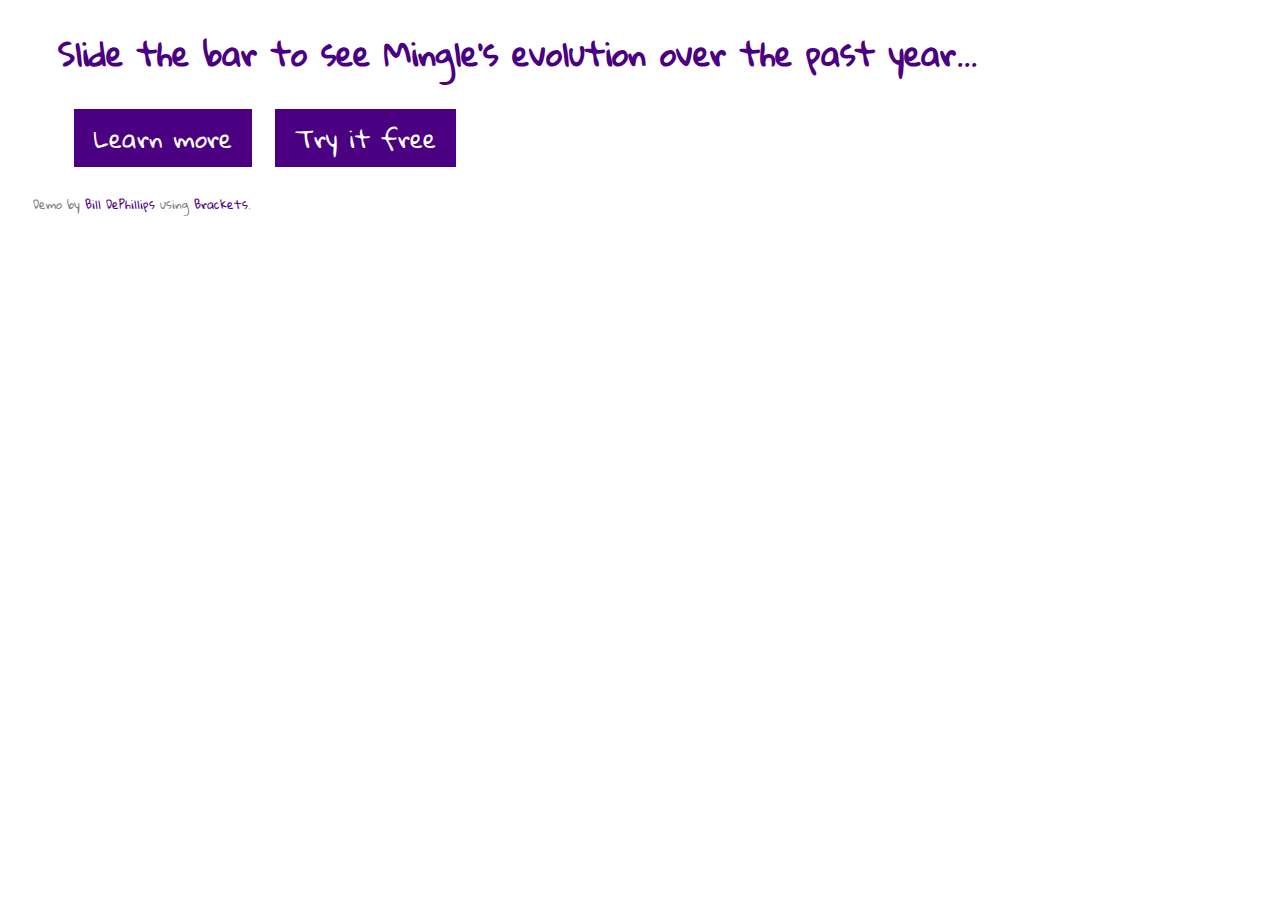
<file: index.html>
<!doctype html>
<html>
  <head>
    <title>Mingle Then &amp; Now</title>
    <link rel="stylesheet" href="./font.css" media="screen">
    <link rel="stylesheet" href="./font-awesome-4.2.0/css/font-awesome.min.css" media="screen">
    <link href="jquery-ui-1.11.1/jquery-ui.css" rel="stylesheet">
    <link rel="stylesheet" href="./style.css" media="screen">
  </head>
  <body>
    <h1>Slide the bar to see Mingle's evolution over the past year...</h1>
    <section class="images">
      <div class="before"/>
      <div class="after"/>
    </section>
    <section class="footer">
      <ul class="actions">
        <li><a href="http://getmingle.io">Learn more</a></li>
        <li><a href="http://info.thoughtworks.com/activate_mingle_trial.html">Try it free</a></li>
      </ul>      
      <p class="credits">Demo by <a href="https://github.com/rearadmiral">Bill DePhillips</a> using <a href="http://brackets.io/">Brackets</a>.</p>
    </section>
    <script type="text/javascript" src="http://code.jquery.com/jquery-2.1.1.min.js"></script>
    <script src="jquery-ui-1.11.1/external/jquery/jquery.js"></script>
    <script src="jquery-ui-1.11.1/jquery-ui.js"></script>
    <script type="text/javascript" src="./slider.js"></script>
  </body>
</html>
</file>
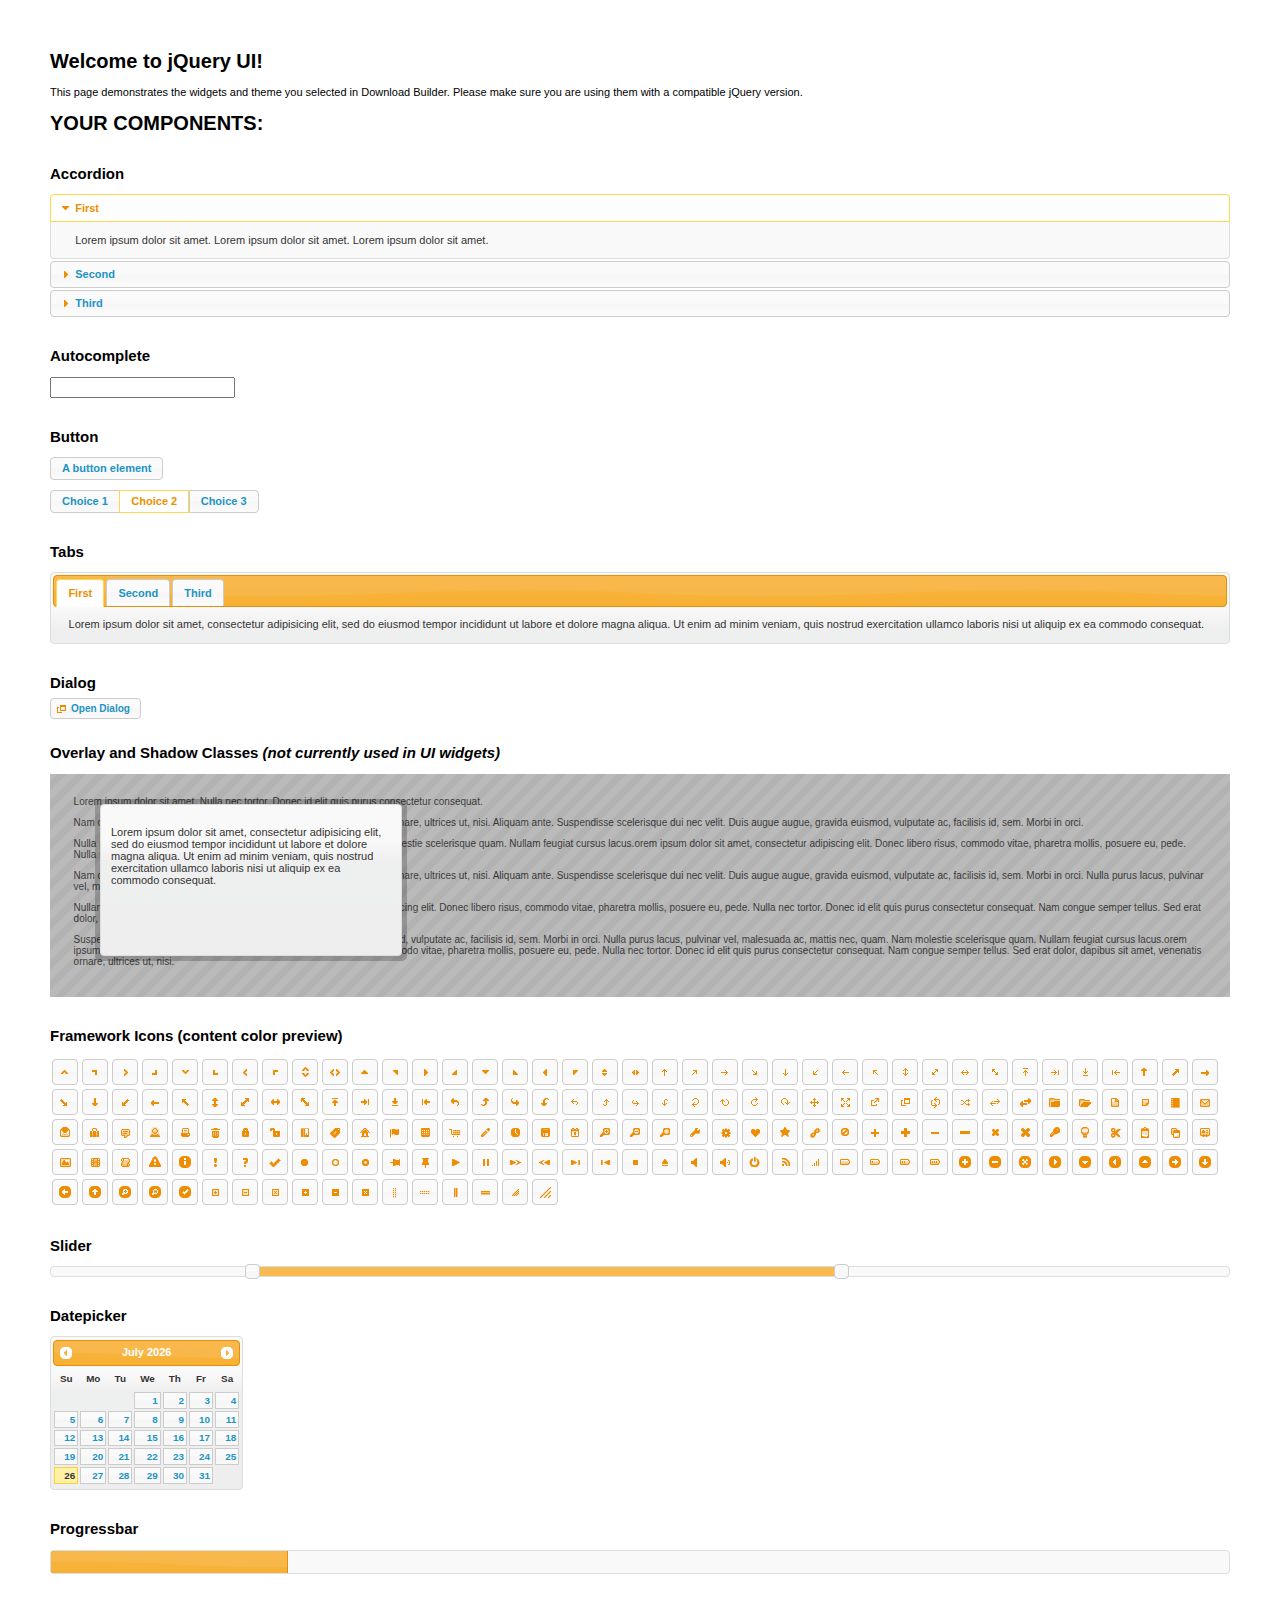
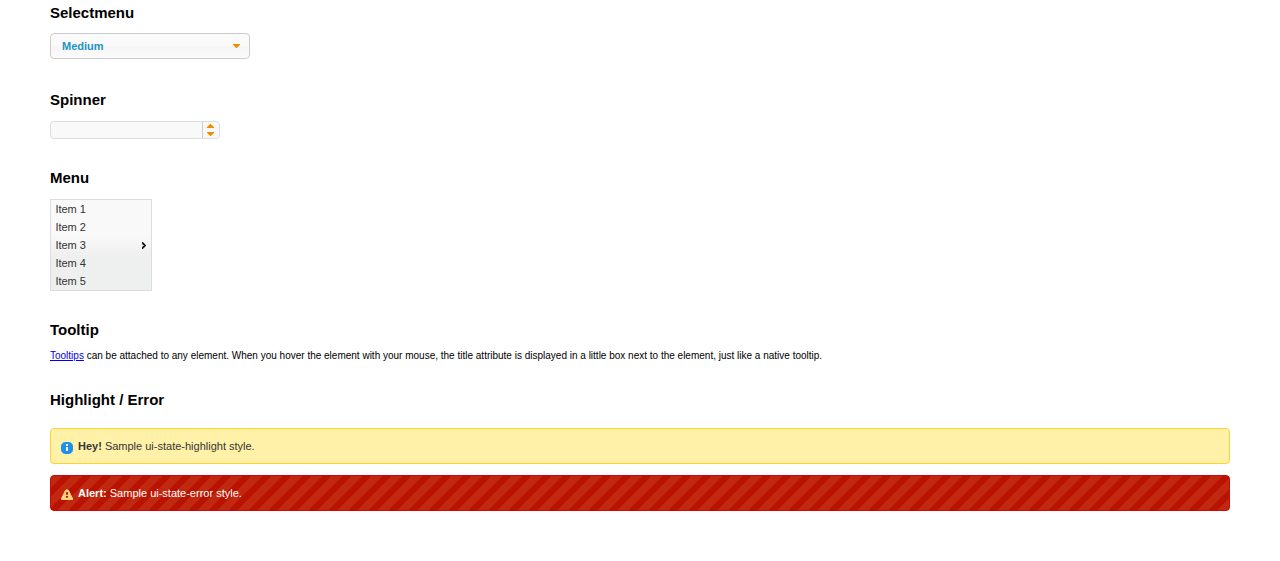
<file: jquery-ui-1.11.1/index.html>
<!doctype html>
<html lang="us">
<head>
	<meta charset="utf-8">
	<title>jQuery UI Example Page</title>
	<link href="jquery-ui.css" rel="stylesheet">
	<style>
	body{
		font: 62.5% "Trebuchet MS", sans-serif;
		margin: 50px;
	}
	.demoHeaders {
		margin-top: 2em;
	}
	#dialog-link {
		padding: .4em 1em .4em 20px;
		text-decoration: none;
		position: relative;
	}
	#dialog-link span.ui-icon {
		margin: 0 5px 0 0;
		position: absolute;
		left: .2em;
		top: 50%;
		margin-top: -8px;
	}
	#icons {
		margin: 0;
		padding: 0;
	}
	#icons li {
		margin: 2px;
		position: relative;
		padding: 4px 0;
		cursor: pointer;
		float: left;
		list-style: none;
	}
	#icons span.ui-icon {
		float: left;
		margin: 0 4px;
	}
	.fakewindowcontain .ui-widget-overlay {
		position: absolute;
	}
	select {
		width: 200px;
	}
	</style>
</head>
<body>

<h1>Welcome to jQuery UI!</h1>

<div class="ui-widget">
	<p>This page demonstrates the widgets and theme you selected in Download Builder. Please make sure you are using them with a compatible jQuery version.</p>
</div>

<h1>YOUR COMPONENTS:</h1>


<!-- Accordion -->
<h2 class="demoHeaders">Accordion</h2>
<div id="accordion">
	<h3>First</h3>
	<div>Lorem ipsum dolor sit amet. Lorem ipsum dolor sit amet. Lorem ipsum dolor sit amet.</div>
	<h3>Second</h3>
	<div>Phasellus mattis tincidunt nibh.</div>
	<h3>Third</h3>
	<div>Nam dui erat, auctor a, dignissim quis.</div>
</div>



<!-- Autocomplete -->
<h2 class="demoHeaders">Autocomplete</h2>
<div>
	<input id="autocomplete" title="type &quot;a&quot;">
</div>



<!-- Button -->
<h2 class="demoHeaders">Button</h2>
<button id="button">A button element</button>
<form style="margin-top: 1em;">
	<div id="radioset">
		<input type="radio" id="radio1" name="radio"><label for="radio1">Choice 1</label>
		<input type="radio" id="radio2" name="radio" checked="checked"><label for="radio2">Choice 2</label>
		<input type="radio" id="radio3" name="radio"><label for="radio3">Choice 3</label>
	</div>
</form>



<!-- Tabs -->
<h2 class="demoHeaders">Tabs</h2>
<div id="tabs">
	<ul>
		<li><a href="#tabs-1">First</a></li>
		<li><a href="#tabs-2">Second</a></li>
		<li><a href="#tabs-3">Third</a></li>
	</ul>
	<div id="tabs-1">Lorem ipsum dolor sit amet, consectetur adipisicing elit, sed do eiusmod tempor incididunt ut labore et dolore magna aliqua. Ut enim ad minim veniam, quis nostrud exercitation ullamco laboris nisi ut aliquip ex ea commodo consequat.</div>
	<div id="tabs-2">Phasellus mattis tincidunt nibh. Cras orci urna, blandit id, pretium vel, aliquet ornare, felis. Maecenas scelerisque sem non nisl. Fusce sed lorem in enim dictum bibendum.</div>
	<div id="tabs-3">Nam dui erat, auctor a, dignissim quis, sollicitudin eu, felis. Pellentesque nisi urna, interdum eget, sagittis et, consequat vestibulum, lacus. Mauris porttitor ullamcorper augue.</div>
</div>



<!-- Dialog NOTE: Dialog is not generated by UI in this demo so it can be visually styled in themeroller-->
<h2 class="demoHeaders">Dialog</h2>
<p><a href="#" id="dialog-link" class="ui-state-default ui-corner-all"><span class="ui-icon ui-icon-newwin"></span>Open Dialog</a></p>

<h2 class="demoHeaders">Overlay and Shadow Classes <em>(not currently used in UI widgets)</em></h2>
<div style="position: relative; width: 96%; height: 200px; padding:1% 2%; overflow:hidden;" class="fakewindowcontain">
	<p>Lorem ipsum dolor sit amet,  Nulla nec tortor. Donec id elit quis purus consectetur consequat. </p><p>Nam congue semper tellus. Sed erat dolor, dapibus sit amet, venenatis ornare, ultrices ut, nisi. Aliquam ante. Suspendisse scelerisque dui nec velit. Duis augue augue, gravida euismod, vulputate ac, facilisis id, sem. Morbi in orci. </p><p>Nulla purus lacus, pulvinar vel, malesuada ac, mattis nec, quam. Nam molestie scelerisque quam. Nullam feugiat cursus lacus.orem ipsum dolor sit amet, consectetur adipiscing elit. Donec libero risus, commodo vitae, pharetra mollis, posuere eu, pede. Nulla nec tortor. Donec id elit quis purus consectetur consequat. </p><p>Nam congue semper tellus. Sed erat dolor, dapibus sit amet, venenatis ornare, ultrices ut, nisi. Aliquam ante. Suspendisse scelerisque dui nec velit. Duis augue augue, gravida euismod, vulputate ac, facilisis id, sem. Morbi in orci. Nulla purus lacus, pulvinar vel, malesuada ac, mattis nec, quam. Nam molestie scelerisque quam. </p><p>Nullam feugiat cursus lacus.orem ipsum dolor sit amet, consectetur adipiscing elit. Donec libero risus, commodo vitae, pharetra mollis, posuere eu, pede. Nulla nec tortor. Donec id elit quis purus consectetur consequat. Nam congue semper tellus. Sed erat dolor, dapibus sit amet, venenatis ornare, ultrices ut, nisi. Aliquam ante. </p><p>Suspendisse scelerisque dui nec velit. Duis augue augue, gravida euismod, vulputate ac, facilisis id, sem. Morbi in orci. Nulla purus lacus, pulvinar vel, malesuada ac, mattis nec, quam. Nam molestie scelerisque quam. Nullam feugiat cursus lacus.orem ipsum dolor sit amet, consectetur adipiscing elit. Donec libero risus, commodo vitae, pharetra mollis, posuere eu, pede. Nulla nec tortor. Donec id elit quis purus consectetur consequat. Nam congue semper tellus. Sed erat dolor, dapibus sit amet, venenatis ornare, ultrices ut, nisi. </p>

	<!-- ui-dialog -->
	<div class="ui-overlay"><div class="ui-widget-overlay"></div><div class="ui-widget-shadow ui-corner-all" style="width: 302px; height: 152px; position: absolute; left: 50px; top: 30px;"></div></div>
	<div style="position: absolute; width: 280px; height: 130px;left: 50px; top: 30px; padding: 10px;" class="ui-widget ui-widget-content ui-corner-all">
		<div class="ui-dialog-content ui-widget-content" style="background: none; border: 0;">
			<p>Lorem ipsum dolor sit amet, consectetur adipisicing elit, sed do eiusmod tempor incididunt ut labore et dolore magna aliqua. Ut enim ad minim veniam, quis nostrud exercitation ullamco laboris nisi ut aliquip ex ea commodo consequat.</p>
		</div>
	</div>

</div>

<!-- ui-dialog -->
<div id="dialog" title="Dialog Title">
	<p>Lorem ipsum dolor sit amet, consectetur adipisicing elit, sed do eiusmod tempor incididunt ut labore et dolore magna aliqua. Ut enim ad minim veniam, quis nostrud exercitation ullamco laboris nisi ut aliquip ex ea commodo consequat.</p>
</div>



<h2 class="demoHeaders">Framework Icons (content color preview)</h2>
<ul id="icons" class="ui-widget ui-helper-clearfix">
	<li class="ui-state-default ui-corner-all" title=".ui-icon-carat-1-n"><span class="ui-icon ui-icon-carat-1-n"></span></li>
	<li class="ui-state-default ui-corner-all" title=".ui-icon-carat-1-ne"><span class="ui-icon ui-icon-carat-1-ne"></span></li>
	<li class="ui-state-default ui-corner-all" title=".ui-icon-carat-1-e"><span class="ui-icon ui-icon-carat-1-e"></span></li>
	<li class="ui-state-default ui-corner-all" title=".ui-icon-carat-1-se"><span class="ui-icon ui-icon-carat-1-se"></span></li>
	<li class="ui-state-default ui-corner-all" title=".ui-icon-carat-1-s"><span class="ui-icon ui-icon-carat-1-s"></span></li>
	<li class="ui-state-default ui-corner-all" title=".ui-icon-carat-1-sw"><span class="ui-icon ui-icon-carat-1-sw"></span></li>
	<li class="ui-state-default ui-corner-all" title=".ui-icon-carat-1-w"><span class="ui-icon ui-icon-carat-1-w"></span></li>
	<li class="ui-state-default ui-corner-all" title=".ui-icon-carat-1-nw"><span class="ui-icon ui-icon-carat-1-nw"></span></li>
	<li class="ui-state-default ui-corner-all" title=".ui-icon-carat-2-n-s"><span class="ui-icon ui-icon-carat-2-n-s"></span></li>
	<li class="ui-state-default ui-corner-all" title=".ui-icon-carat-2-e-w"><span class="ui-icon ui-icon-carat-2-e-w"></span></li>
	<li class="ui-state-default ui-corner-all" title=".ui-icon-triangle-1-n"><span class="ui-icon ui-icon-triangle-1-n"></span></li>
	<li class="ui-state-default ui-corner-all" title=".ui-icon-triangle-1-ne"><span class="ui-icon ui-icon-triangle-1-ne"></span></li>
	<li class="ui-state-default ui-corner-all" title=".ui-icon-triangle-1-e"><span class="ui-icon ui-icon-triangle-1-e"></span></li>
	<li class="ui-state-default ui-corner-all" title=".ui-icon-triangle-1-se"><span class="ui-icon ui-icon-triangle-1-se"></span></li>
	<li class="ui-state-default ui-corner-all" title=".ui-icon-triangle-1-s"><span class="ui-icon ui-icon-triangle-1-s"></span></li>
	<li class="ui-state-default ui-corner-all" title=".ui-icon-triangle-1-sw"><span class="ui-icon ui-icon-triangle-1-sw"></span></li>
	<li class="ui-state-default ui-corner-all" title=".ui-icon-triangle-1-w"><span class="ui-icon ui-icon-triangle-1-w"></span></li>
	<li class="ui-state-default ui-corner-all" title=".ui-icon-triangle-1-nw"><span class="ui-icon ui-icon-triangle-1-nw"></span></li>
	<li class="ui-state-default ui-corner-all" title=".ui-icon-triangle-2-n-s"><span class="ui-icon ui-icon-triangle-2-n-s"></span></li>
	<li class="ui-state-default ui-corner-all" title=".ui-icon-triangle-2-e-w"><span class="ui-icon ui-icon-triangle-2-e-w"></span></li>
	<li class="ui-state-default ui-corner-all" title=".ui-icon-arrow-1-n"><span class="ui-icon ui-icon-arrow-1-n"></span></li>
	<li class="ui-state-default ui-corner-all" title=".ui-icon-arrow-1-ne"><span class="ui-icon ui-icon-arrow-1-ne"></span></li>
	<li class="ui-state-default ui-corner-all" title=".ui-icon-arrow-1-e"><span class="ui-icon ui-icon-arrow-1-e"></span></li>
	<li class="ui-state-default ui-corner-all" title=".ui-icon-arrow-1-se"><span class="ui-icon ui-icon-arrow-1-se"></span></li>
	<li class="ui-state-default ui-corner-all" title=".ui-icon-arrow-1-s"><span class="ui-icon ui-icon-arrow-1-s"></span></li>
	<li class="ui-state-default ui-corner-all" title=".ui-icon-arrow-1-sw"><span class="ui-icon ui-icon-arrow-1-sw"></span></li>
	<li class="ui-state-default ui-corner-all" title=".ui-icon-arrow-1-w"><span class="ui-icon ui-icon-arrow-1-w"></span></li>
	<li class="ui-state-default ui-corner-all" title=".ui-icon-arrow-1-nw"><span class="ui-icon ui-icon-arrow-1-nw"></span></li>
	<li class="ui-state-default ui-corner-all" title=".ui-icon-arrow-2-n-s"><span class="ui-icon ui-icon-arrow-2-n-s"></span></li>
	<li class="ui-state-default ui-corner-all" title=".ui-icon-arrow-2-ne-sw"><span class="ui-icon ui-icon-arrow-2-ne-sw"></span></li>
	<li class="ui-state-default ui-corner-all" title=".ui-icon-arrow-2-e-w"><span class="ui-icon ui-icon-arrow-2-e-w"></span></li>
	<li class="ui-state-default ui-corner-all" title=".ui-icon-arrow-2-se-nw"><span class="ui-icon ui-icon-arrow-2-se-nw"></span></li>
	<li class="ui-state-default ui-corner-all" title=".ui-icon-arrowstop-1-n"><span class="ui-icon ui-icon-arrowstop-1-n"></span></li>
	<li class="ui-state-default ui-corner-all" title=".ui-icon-arrowstop-1-e"><span class="ui-icon ui-icon-arrowstop-1-e"></span></li>
	<li class="ui-state-default ui-corner-all" title=".ui-icon-arrowstop-1-s"><span class="ui-icon ui-icon-arrowstop-1-s"></span></li>
	<li class="ui-state-default ui-corner-all" title=".ui-icon-arrowstop-1-w"><span class="ui-icon ui-icon-arrowstop-1-w"></span></li>
	<li class="ui-state-default ui-corner-all" title=".ui-icon-arrowthick-1-n"><span class="ui-icon ui-icon-arrowthick-1-n"></span></li>
	<li class="ui-state-default ui-corner-all" title=".ui-icon-arrowthick-1-ne"><span class="ui-icon ui-icon-arrowthick-1-ne"></span></li>
	<li class="ui-state-default ui-corner-all" title=".ui-icon-arrowthick-1-e"><span class="ui-icon ui-icon-arrowthick-1-e"></span></li>
	<li class="ui-state-default ui-corner-all" title=".ui-icon-arrowthick-1-se"><span class="ui-icon ui-icon-arrowthick-1-se"></span></li>
	<li class="ui-state-default ui-corner-all" title=".ui-icon-arrowthick-1-s"><span class="ui-icon ui-icon-arrowthick-1-s"></span></li>
	<li class="ui-state-default ui-corner-all" title=".ui-icon-arrowthick-1-sw"><span class="ui-icon ui-icon-arrowthick-1-sw"></span></li>
	<li class="ui-state-default ui-corner-all" title=".ui-icon-arrowthick-1-w"><span class="ui-icon ui-icon-arrowthick-1-w"></span></li>
	<li class="ui-state-default ui-corner-all" title=".ui-icon-arrowthick-1-nw"><span class="ui-icon ui-icon-arrowthick-1-nw"></span></li>
	<li class="ui-state-default ui-corner-all" title=".ui-icon-arrowthick-2-n-s"><span class="ui-icon ui-icon-arrowthick-2-n-s"></span></li>
	<li class="ui-state-default ui-corner-all" title=".ui-icon-arrowthick-2-ne-sw"><span class="ui-icon ui-icon-arrowthick-2-ne-sw"></span></li>
	<li class="ui-state-default ui-corner-all" title=".ui-icon-arrowthick-2-e-w"><span class="ui-icon ui-icon-arrowthick-2-e-w"></span></li>
	<li class="ui-state-default ui-corner-all" title=".ui-icon-arrowthick-2-se-nw"><span class="ui-icon ui-icon-arrowthick-2-se-nw"></span></li>
	<li class="ui-state-default ui-corner-all" title=".ui-icon-arrowthickstop-1-n"><span class="ui-icon ui-icon-arrowthickstop-1-n"></span></li>
	<li class="ui-state-default ui-corner-all" title=".ui-icon-arrowthickstop-1-e"><span class="ui-icon ui-icon-arrowthickstop-1-e"></span></li>
	<li class="ui-state-default ui-corner-all" title=".ui-icon-arrowthickstop-1-s"><span class="ui-icon ui-icon-arrowthickstop-1-s"></span></li>
	<li class="ui-state-default ui-corner-all" title=".ui-icon-arrowthickstop-1-w"><span class="ui-icon ui-icon-arrowthickstop-1-w"></span></li>
	<li class="ui-state-default ui-corner-all" title=".ui-icon-arrowreturnthick-1-w"><span class="ui-icon ui-icon-arrowreturnthick-1-w"></span></li>
	<li class="ui-state-default ui-corner-all" title=".ui-icon-arrowreturnthick-1-n"><span class="ui-icon ui-icon-arrowreturnthick-1-n"></span></li>
	<li class="ui-state-default ui-corner-all" title=".ui-icon-arrowreturnthick-1-e"><span class="ui-icon ui-icon-arrowreturnthick-1-e"></span></li>
	<li class="ui-state-default ui-corner-all" title=".ui-icon-arrowreturnthick-1-s"><span class="ui-icon ui-icon-arrowreturnthick-1-s"></span></li>
	<li class="ui-state-default ui-corner-all" title=".ui-icon-arrowreturn-1-w"><span class="ui-icon ui-icon-arrowreturn-1-w"></span></li>
	<li class="ui-state-default ui-corner-all" title=".ui-icon-arrowreturn-1-n"><span class="ui-icon ui-icon-arrowreturn-1-n"></span></li>
	<li class="ui-state-default ui-corner-all" title=".ui-icon-arrowreturn-1-e"><span class="ui-icon ui-icon-arrowreturn-1-e"></span></li>
	<li class="ui-state-default ui-corner-all" title=".ui-icon-arrowreturn-1-s"><span class="ui-icon ui-icon-arrowreturn-1-s"></span></li>
	<li class="ui-state-default ui-corner-all" title=".ui-icon-arrowrefresh-1-w"><span class="ui-icon ui-icon-arrowrefresh-1-w"></span></li>
	<li class="ui-state-default ui-corner-all" title=".ui-icon-arrowrefresh-1-n"><span class="ui-icon ui-icon-arrowrefresh-1-n"></span></li>
	<li class="ui-state-default ui-corner-all" title=".ui-icon-arrowrefresh-1-e"><span class="ui-icon ui-icon-arrowrefresh-1-e"></span></li>
	<li class="ui-state-default ui-corner-all" title=".ui-icon-arrowrefresh-1-s"><span class="ui-icon ui-icon-arrowrefresh-1-s"></span></li>
	<li class="ui-state-default ui-corner-all" title=".ui-icon-arrow-4"><span class="ui-icon ui-icon-arrow-4"></span></li>
	<li class="ui-state-default ui-corner-all" title=".ui-icon-arrow-4-diag"><span class="ui-icon ui-icon-arrow-4-diag"></span></li>
	<li class="ui-state-default ui-corner-all" title=".ui-icon-extlink"><span class="ui-icon ui-icon-extlink"></span></li>
	<li class="ui-state-default ui-corner-all" title=".ui-icon-newwin"><span class="ui-icon ui-icon-newwin"></span></li>
	<li class="ui-state-default ui-corner-all" title=".ui-icon-refresh"><span class="ui-icon ui-icon-refresh"></span></li>
	<li class="ui-state-default ui-corner-all" title=".ui-icon-shuffle"><span class="ui-icon ui-icon-shuffle"></span></li>
	<li class="ui-state-default ui-corner-all" title=".ui-icon-transfer-e-w"><span class="ui-icon ui-icon-transfer-e-w"></span></li>
	<li class="ui-state-default ui-corner-all" title=".ui-icon-transferthick-e-w"><span class="ui-icon ui-icon-transferthick-e-w"></span></li>
	<li class="ui-state-default ui-corner-all" title=".ui-icon-folder-collapsed"><span class="ui-icon ui-icon-folder-collapsed"></span></li>
	<li class="ui-state-default ui-corner-all" title=".ui-icon-folder-open"><span class="ui-icon ui-icon-folder-open"></span></li>
	<li class="ui-state-default ui-corner-all" title=".ui-icon-document"><span class="ui-icon ui-icon-document"></span></li>
	<li class="ui-state-default ui-corner-all" title=".ui-icon-document-b"><span class="ui-icon ui-icon-document-b"></span></li>
	<li class="ui-state-default ui-corner-all" title=".ui-icon-note"><span class="ui-icon ui-icon-note"></span></li>
	<li class="ui-state-default ui-corner-all" title=".ui-icon-mail-closed"><span class="ui-icon ui-icon-mail-closed"></span></li>
	<li class="ui-state-default ui-corner-all" title=".ui-icon-mail-open"><span class="ui-icon ui-icon-mail-open"></span></li>
	<li class="ui-state-default ui-corner-all" title=".ui-icon-suitcase"><span class="ui-icon ui-icon-suitcase"></span></li>
	<li class="ui-state-default ui-corner-all" title=".ui-icon-comment"><span class="ui-icon ui-icon-comment"></span></li>
	<li class="ui-state-default ui-corner-all" title=".ui-icon-person"><span class="ui-icon ui-icon-person"></span></li>
	<li class="ui-state-default ui-corner-all" title=".ui-icon-print"><span class="ui-icon ui-icon-print"></span></li>
	<li class="ui-state-default ui-corner-all" title=".ui-icon-trash"><span class="ui-icon ui-icon-trash"></span></li>
	<li class="ui-state-default ui-corner-all" title=".ui-icon-locked"><span class="ui-icon ui-icon-locked"></span></li>
	<li class="ui-state-default ui-corner-all" title=".ui-icon-unlocked"><span class="ui-icon ui-icon-unlocked"></span></li>
	<li class="ui-state-default ui-corner-all" title=".ui-icon-bookmark"><span class="ui-icon ui-icon-bookmark"></span></li>
	<li class="ui-state-default ui-corner-all" title=".ui-icon-tag"><span class="ui-icon ui-icon-tag"></span></li>
	<li class="ui-state-default ui-corner-all" title=".ui-icon-home"><span class="ui-icon ui-icon-home"></span></li>
	<li class="ui-state-default ui-corner-all" title=".ui-icon-flag"><span class="ui-icon ui-icon-flag"></span></li>
	<li class="ui-state-default ui-corner-all" title=".ui-icon-calculator"><span class="ui-icon ui-icon-calculator"></span></li>
	<li class="ui-state-default ui-corner-all" title=".ui-icon-cart"><span class="ui-icon ui-icon-cart"></span></li>
	<li class="ui-state-default ui-corner-all" title=".ui-icon-pencil"><span class="ui-icon ui-icon-pencil"></span></li>
	<li class="ui-state-default ui-corner-all" title=".ui-icon-clock"><span class="ui-icon ui-icon-clock"></span></li>
	<li class="ui-state-default ui-corner-all" title=".ui-icon-disk"><span class="ui-icon ui-icon-disk"></span></li>
	<li class="ui-state-default ui-corner-all" title=".ui-icon-calendar"><span class="ui-icon ui-icon-calendar"></span></li>
	<li class="ui-state-default ui-corner-all" title=".ui-icon-zoomin"><span class="ui-icon ui-icon-zoomin"></span></li>
	<li class="ui-state-default ui-corner-all" title=".ui-icon-zoomout"><span class="ui-icon ui-icon-zoomout"></span></li>
	<li class="ui-state-default ui-corner-all" title=".ui-icon-search"><span class="ui-icon ui-icon-search"></span></li>
	<li class="ui-state-default ui-corner-all" title=".ui-icon-wrench"><span class="ui-icon ui-icon-wrench"></span></li>
	<li class="ui-state-default ui-corner-all" title=".ui-icon-gear"><span class="ui-icon ui-icon-gear"></span></li>
	<li class="ui-state-default ui-corner-all" title=".ui-icon-heart"><span class="ui-icon ui-icon-heart"></span></li>
	<li class="ui-state-default ui-corner-all" title=".ui-icon-star"><span class="ui-icon ui-icon-star"></span></li>
	<li class="ui-state-default ui-corner-all" title=".ui-icon-link"><span class="ui-icon ui-icon-link"></span></li>
	<li class="ui-state-default ui-corner-all" title=".ui-icon-cancel"><span class="ui-icon ui-icon-cancel"></span></li>
	<li class="ui-state-default ui-corner-all" title=".ui-icon-plus"><span class="ui-icon ui-icon-plus"></span></li>
	<li class="ui-state-default ui-corner-all" title=".ui-icon-plusthick"><span class="ui-icon ui-icon-plusthick"></span></li>
	<li class="ui-state-default ui-corner-all" title=".ui-icon-minus"><span class="ui-icon ui-icon-minus"></span></li>
	<li class="ui-state-default ui-corner-all" title=".ui-icon-minusthick"><span class="ui-icon ui-icon-minusthick"></span></li>
	<li class="ui-state-default ui-corner-all" title=".ui-icon-close"><span class="ui-icon ui-icon-close"></span></li>
	<li class="ui-state-default ui-corner-all" title=".ui-icon-closethick"><span class="ui-icon ui-icon-closethick"></span></li>
	<li class="ui-state-default ui-corner-all" title=".ui-icon-key"><span class="ui-icon ui-icon-key"></span></li>
	<li class="ui-state-default ui-corner-all" title=".ui-icon-lightbulb"><span class="ui-icon ui-icon-lightbulb"></span></li>
	<li class="ui-state-default ui-corner-all" title=".ui-icon-scissors"><span class="ui-icon ui-icon-scissors"></span></li>
	<li class="ui-state-default ui-corner-all" title=".ui-icon-clipboard"><span class="ui-icon ui-icon-clipboard"></span></li>
	<li class="ui-state-default ui-corner-all" title=".ui-icon-copy"><span class="ui-icon ui-icon-copy"></span></li>
	<li class="ui-state-default ui-corner-all" title=".ui-icon-contact"><span class="ui-icon ui-icon-contact"></span></li>
	<li class="ui-state-default ui-corner-all" title=".ui-icon-image"><span class="ui-icon ui-icon-image"></span></li>
	<li class="ui-state-default ui-corner-all" title=".ui-icon-video"><span class="ui-icon ui-icon-video"></span></li>
	<li class="ui-state-default ui-corner-all" title=".ui-icon-script"><span class="ui-icon ui-icon-script"></span></li>
	<li class="ui-state-default ui-corner-all" title=".ui-icon-alert"><span class="ui-icon ui-icon-alert"></span></li>
	<li class="ui-state-default ui-corner-all" title=".ui-icon-info"><span class="ui-icon ui-icon-info"></span></li>
	<li class="ui-state-default ui-corner-all" title=".ui-icon-notice"><span class="ui-icon ui-icon-notice"></span></li>
	<li class="ui-state-default ui-corner-all" title=".ui-icon-help"><span class="ui-icon ui-icon-help"></span></li>
	<li class="ui-state-default ui-corner-all" title=".ui-icon-check"><span class="ui-icon ui-icon-check"></span></li>
	<li class="ui-state-default ui-corner-all" title=".ui-icon-bullet"><span class="ui-icon ui-icon-bullet"></span></li>
	<li class="ui-state-default ui-corner-all" title=".ui-icon-radio-off"><span class="ui-icon ui-icon-radio-off"></span></li>
	<li class="ui-state-default ui-corner-all" title=".ui-icon-radio-on"><span class="ui-icon ui-icon-radio-on"></span></li>
	<li class="ui-state-default ui-corner-all" title=".ui-icon-pin-w"><span class="ui-icon ui-icon-pin-w"></span></li>
	<li class="ui-state-default ui-corner-all" title=".ui-icon-pin-s"><span class="ui-icon ui-icon-pin-s"></span></li>
	<li class="ui-state-default ui-corner-all" title=".ui-icon-play"><span class="ui-icon ui-icon-play"></span></li>
	<li class="ui-state-default ui-corner-all" title=".ui-icon-pause"><span class="ui-icon ui-icon-pause"></span></li>
	<li class="ui-state-default ui-corner-all" title=".ui-icon-seek-next"><span class="ui-icon ui-icon-seek-next"></span></li>
	<li class="ui-state-default ui-corner-all" title=".ui-icon-seek-prev"><span class="ui-icon ui-icon-seek-prev"></span></li>
	<li class="ui-state-default ui-corner-all" title=".ui-icon-seek-end"><span class="ui-icon ui-icon-seek-end"></span></li>
	<li class="ui-state-default ui-corner-all" title=".ui-icon-seek-first"><span class="ui-icon ui-icon-seek-first"></span></li>
	<li class="ui-state-default ui-corner-all" title=".ui-icon-stop"><span class="ui-icon ui-icon-stop"></span></li>
	<li class="ui-state-default ui-corner-all" title=".ui-icon-eject"><span class="ui-icon ui-icon-eject"></span></li>
	<li class="ui-state-default ui-corner-all" title=".ui-icon-volume-off"><span class="ui-icon ui-icon-volume-off"></span></li>
	<li class="ui-state-default ui-corner-all" title=".ui-icon-volume-on"><span class="ui-icon ui-icon-volume-on"></span></li>
	<li class="ui-state-default ui-corner-all" title=".ui-icon-power"><span class="ui-icon ui-icon-power"></span></li>
	<li class="ui-state-default ui-corner-all" title=".ui-icon-signal-diag"><span class="ui-icon ui-icon-signal-diag"></span></li>
	<li class="ui-state-default ui-corner-all" title=".ui-icon-signal"><span class="ui-icon ui-icon-signal"></span></li>
	<li class="ui-state-default ui-corner-all" title=".ui-icon-battery-0"><span class="ui-icon ui-icon-battery-0"></span></li>
	<li class="ui-state-default ui-corner-all" title=".ui-icon-battery-1"><span class="ui-icon ui-icon-battery-1"></span></li>
	<li class="ui-state-default ui-corner-all" title=".ui-icon-battery-2"><span class="ui-icon ui-icon-battery-2"></span></li>
	<li class="ui-state-default ui-corner-all" title=".ui-icon-battery-3"><span class="ui-icon ui-icon-battery-3"></span></li>
	<li class="ui-state-default ui-corner-all" title=".ui-icon-circle-plus"><span class="ui-icon ui-icon-circle-plus"></span></li>
	<li class="ui-state-default ui-corner-all" title=".ui-icon-circle-minus"><span class="ui-icon ui-icon-circle-minus"></span></li>
	<li class="ui-state-default ui-corner-all" title=".ui-icon-circle-close"><span class="ui-icon ui-icon-circle-close"></span></li>
	<li class="ui-state-default ui-corner-all" title=".ui-icon-circle-triangle-e"><span class="ui-icon ui-icon-circle-triangle-e"></span></li>
	<li class="ui-state-default ui-corner-all" title=".ui-icon-circle-triangle-s"><span class="ui-icon ui-icon-circle-triangle-s"></span></li>
	<li class="ui-state-default ui-corner-all" title=".ui-icon-circle-triangle-w"><span class="ui-icon ui-icon-circle-triangle-w"></span></li>
	<li class="ui-state-default ui-corner-all" title=".ui-icon-circle-triangle-n"><span class="ui-icon ui-icon-circle-triangle-n"></span></li>
	<li class="ui-state-default ui-corner-all" title=".ui-icon-circle-arrow-e"><span class="ui-icon ui-icon-circle-arrow-e"></span></li>
	<li class="ui-state-default ui-corner-all" title=".ui-icon-circle-arrow-s"><span class="ui-icon ui-icon-circle-arrow-s"></span></li>
	<li class="ui-state-default ui-corner-all" title=".ui-icon-circle-arrow-w"><span class="ui-icon ui-icon-circle-arrow-w"></span></li>
	<li class="ui-state-default ui-corner-all" title=".ui-icon-circle-arrow-n"><span class="ui-icon ui-icon-circle-arrow-n"></span></li>
	<li class="ui-state-default ui-corner-all" title=".ui-icon-circle-zoomin"><span class="ui-icon ui-icon-circle-zoomin"></span></li>
	<li class="ui-state-default ui-corner-all" title=".ui-icon-circle-zoomout"><span class="ui-icon ui-icon-circle-zoomout"></span></li>
	<li class="ui-state-default ui-corner-all" title=".ui-icon-circle-check"><span class="ui-icon ui-icon-circle-check"></span></li>
	<li class="ui-state-default ui-corner-all" title=".ui-icon-circlesmall-plus"><span class="ui-icon ui-icon-circlesmall-plus"></span></li>
	<li class="ui-state-default ui-corner-all" title=".ui-icon-circlesmall-minus"><span class="ui-icon ui-icon-circlesmall-minus"></span></li>
	<li class="ui-state-default ui-corner-all" title=".ui-icon-circlesmall-close"><span class="ui-icon ui-icon-circlesmall-close"></span></li>
	<li class="ui-state-default ui-corner-all" title=".ui-icon-squaresmall-plus"><span class="ui-icon ui-icon-squaresmall-plus"></span></li>
	<li class="ui-state-default ui-corner-all" title=".ui-icon-squaresmall-minus"><span class="ui-icon ui-icon-squaresmall-minus"></span></li>
	<li class="ui-state-default ui-corner-all" title=".ui-icon-squaresmall-close"><span class="ui-icon ui-icon-squaresmall-close"></span></li>
	<li class="ui-state-default ui-corner-all" title=".ui-icon-grip-dotted-vertical"><span class="ui-icon ui-icon-grip-dotted-vertical"></span></li>
	<li class="ui-state-default ui-corner-all" title=".ui-icon-grip-dotted-horizontal"><span class="ui-icon ui-icon-grip-dotted-horizontal"></span></li>
	<li class="ui-state-default ui-corner-all" title=".ui-icon-grip-solid-vertical"><span class="ui-icon ui-icon-grip-solid-vertical"></span></li>
	<li class="ui-state-default ui-corner-all" title=".ui-icon-grip-solid-horizontal"><span class="ui-icon ui-icon-grip-solid-horizontal"></span></li>
	<li class="ui-state-default ui-corner-all" title=".ui-icon-gripsmall-diagonal-se"><span class="ui-icon ui-icon-gripsmall-diagonal-se"></span></li>
	<li class="ui-state-default ui-corner-all" title=".ui-icon-grip-diagonal-se"><span class="ui-icon ui-icon-grip-diagonal-se"></span></li>
</ul>


<!-- Slider -->
<h2 class="demoHeaders">Slider</h2>
<div id="slider"></div>



<!-- Datepicker -->
<h2 class="demoHeaders">Datepicker</h2>
<div id="datepicker"></div>



<!-- Progressbar -->
<h2 class="demoHeaders">Progressbar</h2>
<div id="progressbar"></div>



<!-- Progressbar -->
<h2 class="demoHeaders">Selectmenu</h2>
<select id="selectmenu">
	<option>Slower</option>
	<option>Slow</option>
	<option selected="selected">Medium</option>
	<option>Fast</option>
	<option>Faster</option>
</select>



<!-- Spinner -->
<h2 class="demoHeaders">Spinner</h2>
<input id="spinner">



<!-- Menu -->
<h2 class="demoHeaders">Menu</h2>
<ul style="width:100px;" id="menu">
	<li>Item 1</li>
	<li>Item 2</li>
	<li>Item 3
		<ul>
			<li>Item 3-1</li>
			<li>Item 3-2</li>
			<li>Item 3-3</li>
			<li>Item 3-4</li>
			<li>Item 3-5</li>
		</ul>
	</li>
	<li>Item 4</li>
	<li>Item 5</li>
</ul>



<!-- Tooltip -->
<h2 class="demoHeaders">Tooltip</h2>
<p id="tooltip">
	<a href="#" title="That&apos;s what this widget is">Tooltips</a> can be attached to any element. When you hover
the element with your mouse, the title attribute is displayed in a little box next to the element, just like a native tooltip.
</p>


<!-- Highlight / Error -->
<h2 class="demoHeaders">Highlight / Error</h2>
<div class="ui-widget">
	<div class="ui-state-highlight ui-corner-all" style="margin-top: 20px; padding: 0 .7em;">
		<p><span class="ui-icon ui-icon-info" style="float: left; margin-right: .3em;"></span>
		<strong>Hey!</strong> Sample ui-state-highlight style.</p>
	</div>
</div>
<br>
<div class="ui-widget">
	<div class="ui-state-error ui-corner-all" style="padding: 0 .7em;">
		<p><span class="ui-icon ui-icon-alert" style="float: left; margin-right: .3em;"></span>
		<strong>Alert:</strong> Sample ui-state-error style.</p>
	</div>
</div>

<script src="external/jquery/jquery.js"></script>
<script src="jquery-ui.js"></script>
<script>

$( "#accordion" ).accordion();



var availableTags = [
	"ActionScript",
	"AppleScript",
	"Asp",
	"BASIC",
	"C",
	"C++",
	"Clojure",
	"COBOL",
	"ColdFusion",
	"Erlang",
	"Fortran",
	"Groovy",
	"Haskell",
	"Java",
	"JavaScript",
	"Lisp",
	"Perl",
	"PHP",
	"Python",
	"Ruby",
	"Scala",
	"Scheme"
];
$( "#autocomplete" ).autocomplete({
	source: availableTags
});



$( "#button" ).button();
$( "#radioset" ).buttonset();



$( "#tabs" ).tabs();



$( "#dialog" ).dialog({
	autoOpen: false,
	width: 400,
	buttons: [
		{
			text: "Ok",
			click: function() {
				$( this ).dialog( "close" );
			}
		},
		{
			text: "Cancel",
			click: function() {
				$( this ).dialog( "close" );
			}
		}
	]
});

// Link to open the dialog
$( "#dialog-link" ).click(function( event ) {
	$( "#dialog" ).dialog( "open" );
	event.preventDefault();
});



$( "#datepicker" ).datepicker({
	inline: true
});



$( "#slider" ).slider({
	range: true,
	values: [ 17, 67 ]
});



$( "#progressbar" ).progressbar({
	value: 20
});



$( "#spinner" ).spinner();



$( "#menu" ).menu();



$( "#tooltip" ).tooltip();



$( "#selectmenu" ).selectmenu();


// Hover states on the static widgets
$( "#dialog-link, #icons li" ).hover(
	function() {
		$( this ).addClass( "ui-state-hover" );
	},
	function() {
		$( this ).removeClass( "ui-state-hover" );
	}
);
</script>
</body>
</html>
</file>
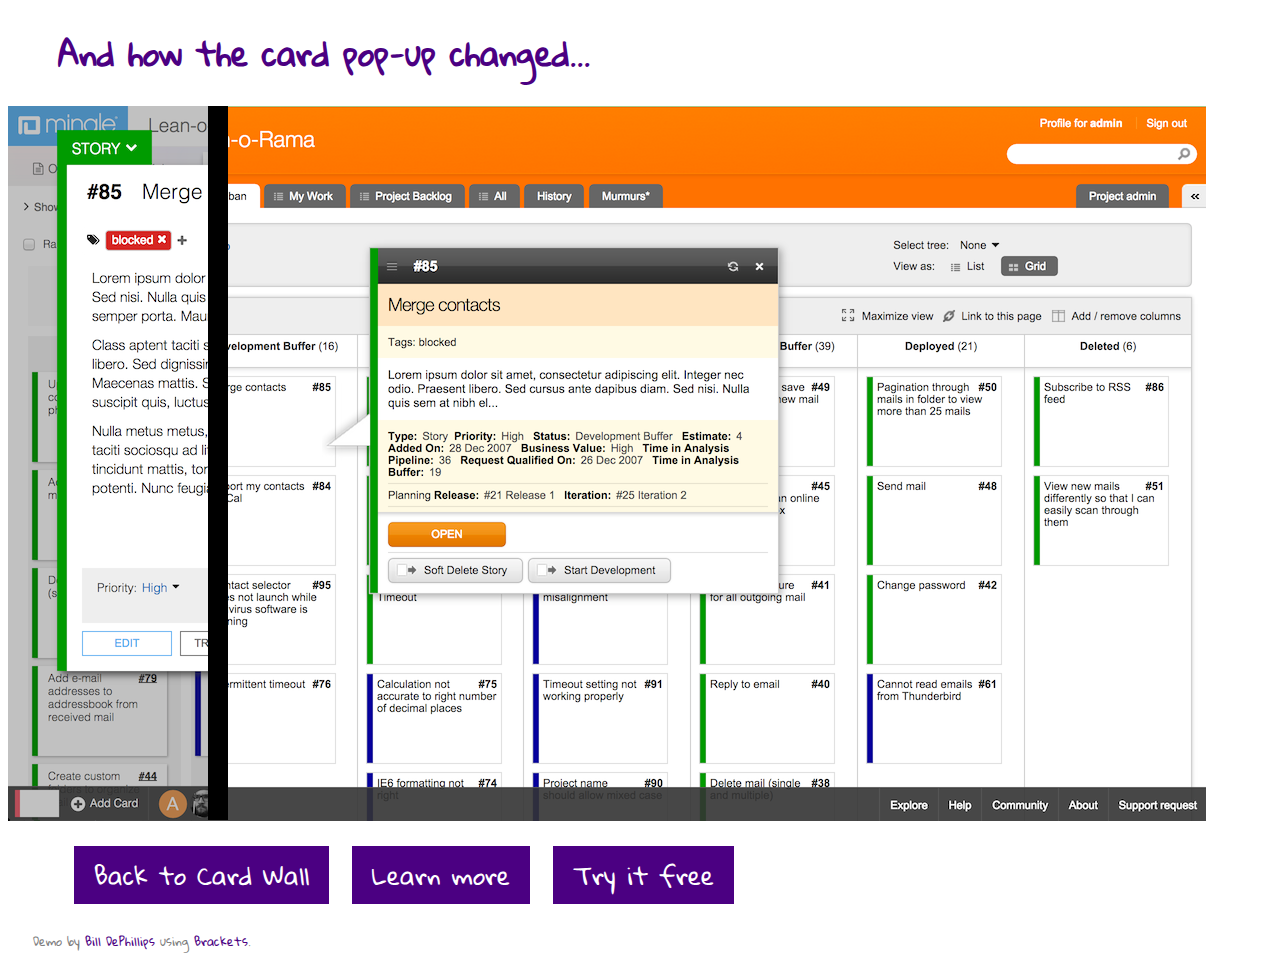
<file: popup.html>
<!doctype html>
<html>
  <head>
    <title>Mingle Then &amp; Now</title>
    <link rel="stylesheet" href="./font.css" media="screen">
    <link rel="stylesheet" href="./font-awesome-4.2.0/css/font-awesome.min.css" media="screen">
    <link href="jquery-ui-1.11.1/jquery-ui.css" rel="stylesheet">
    <link rel="stylesheet" href="./style.css" media="screen">
  </head>
  <body>
    <h1>And how the card pop-up changed...</h1>
    <section class="images popup">
      <div class="before"/>
      <div class="after"/>
    </section>
    <section class="footer">
      <ul class="actions">
        <li><a href="index.html">Back to Card Wall</a></li>
        <li><a href="http://getmingle.io">Learn more</a></li>
        <li><a href="http://info.thoughtworks.com/activate_mingle_trial.html">Try it free</a></li>
      </ul>      
      <p class="credits">Demo by <a href="https://github.com/rearadmiral">Bill DePhillips</a> using <a href="http://brackets.io/">Brackets</a>.</p>
    </section>
    <script type="text/javascript" src="http://code.jquery.com/jquery-2.1.1.min.js"></script>
    <script src="jquery-ui-1.11.1/external/jquery/jquery.js"></script>
    <script src="jquery-ui-1.11.1/jquery-ui.js"></script>
    <script type="text/javascript" src="./slider.js"></script>
  </body>
</html>
</file>
<file: font.css>
/* latin */
@font-face {
  font-family: 'Gloria Hallelujah';
  font-style: normal;
  font-weight: 400;
  src: local('Gloria Hallelujah'), local('GloriaHallelujah'), url(hallelujah.woff2) format('woff2');
  unicode-range: U+0000-00FF, U+0131, U+0152-0153, U+02C6, U+02DA, U+02DC, U+2000-206F, U+2074, U+20AC, U+2212, U+2215, U+E0FF, U+EFFD, U+F000;
}
</file>
<file: style.css>
body {
  font-family: 'Gloria Hallelujah';
  color: indigo;
}

h1 {
  margin-left: 50px;
}

.images {
  position: relative;
}

.images.card-wall .before {
  background: url(wall-before.png);
  width: 1230px;
  height: 729px;
}

.images .after {
  position: absolute;
  border-right: 20px solid black;
}

.images.popup .before {
  background: url(popup-before.png);
  width: 1198px;
  height: 715px;
}

.images.popup .after {
  max-width: 1198px;
  height: 714px;
  background: url(popup-after.png);
}

.images.images.card-wall .after {  
  max-width: 1210px;
  height: 729px;
  background: url(wall-after.png);
}

.footer {
  font-size: 1.5em;
  margin-left: 25px;
}

a {
  text-decoration: none;
  color: indigo;
}

a:hover {
  border-bottom: 1px dotted grey;
}

.actions a {
  box-sizing: border-box;
  background-color: indigo;
  display: inline-block;
  padding: 5px 20px;
  color: white;
  border: 1px solid white;
}

.actions a:hover {
  background-color: white;
  color: indigo;
  border: 1px solid indigo;
}

.footer ul {
  list-style: none
}

.footer li {
  display: inline-block;
  margin-right: 10px;
}

.credits {
  font-face: san-serif;
  color: gray;  
  font-size: 0.5em;   
}
</file>
